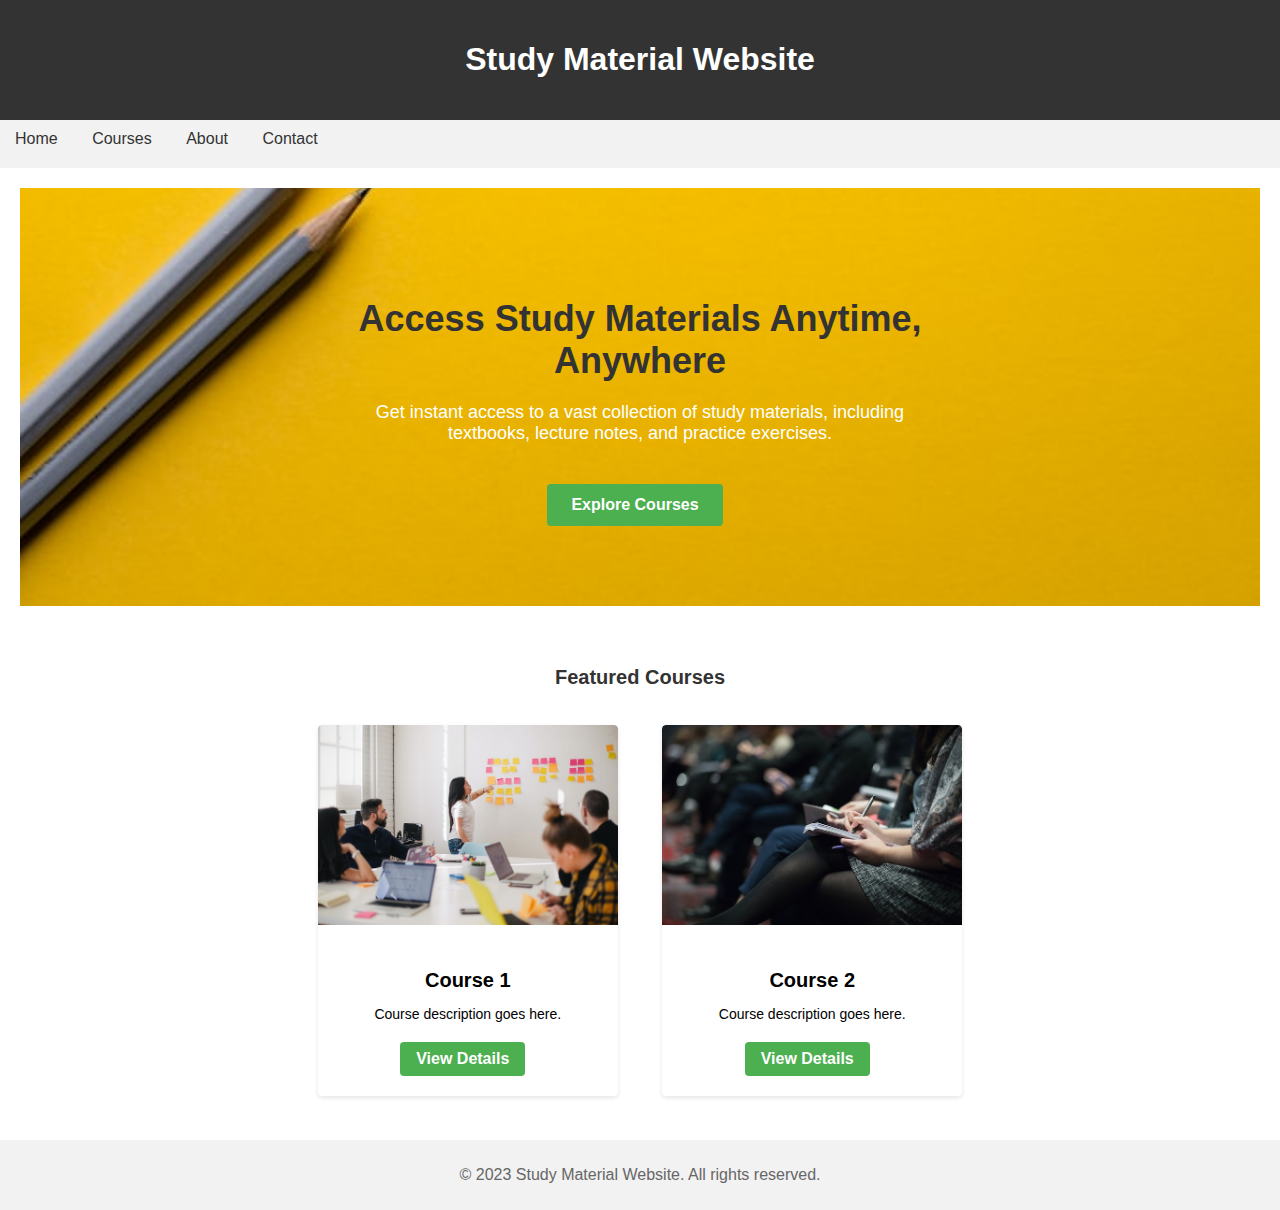
<file: index.html>
<!DOCTYPE html>
<html lang="en">

<head>
  <meta charset="UTF-8">
  <meta name="viewport" content="width=device-width, initial-scale=1.0">
  <title>Study Material Website</title>
  <link rel="stylesheet" href="styles.css">
</head>

<body>
  <header>
    <h1>Study Material Website</h1>
  </header>

  <nav>
    <ul>
      <li><a href="index.html">Home</a></li>
      <li><a href="course.html">Courses</a></li>
      <li><a href="about.html">About</a></li>
      <li><a href="contact.html">Contact</a></li>
    </ul>
  </nav>

  <main>
    <section class="hero">
      <div class="hero-content">
        <h2>Access Study Materials Anytime, Anywhere</h2>
        <p>Get instant access to a vast collection of study materials, including textbooks, lecture notes, and practice exercises.</p>
        <a href="course.html" class="cta-button">Explore Courses</a>
      </div>
    </section>

    <section class="featured-courses">
      <h2>Featured Courses</h2>
      <div class="course-card">
        <img src="course1.jpg" alt="Course 1">
        <div class="course-info">
          <h3>Course 1</h3>
          <p>Course description goes here.</p>
          <a href="#" class="course-link">View Details</a>
        </div>
      </div>

      <div class="course-card">
        <img src="course2.jpg" alt="Course 2">
        <div class="course-info">
          <h3>Course 2</h3>
          <p>Course description goes here.</p>
          <a href="#" class="course-link">View Details</a>
        </div>
      </div>
    </section>
  </main>

  <footer>
    <p>&copy; 2023 Study Material Website. All rights reserved.</p>
  </footer>

</body>

</html>
</file>
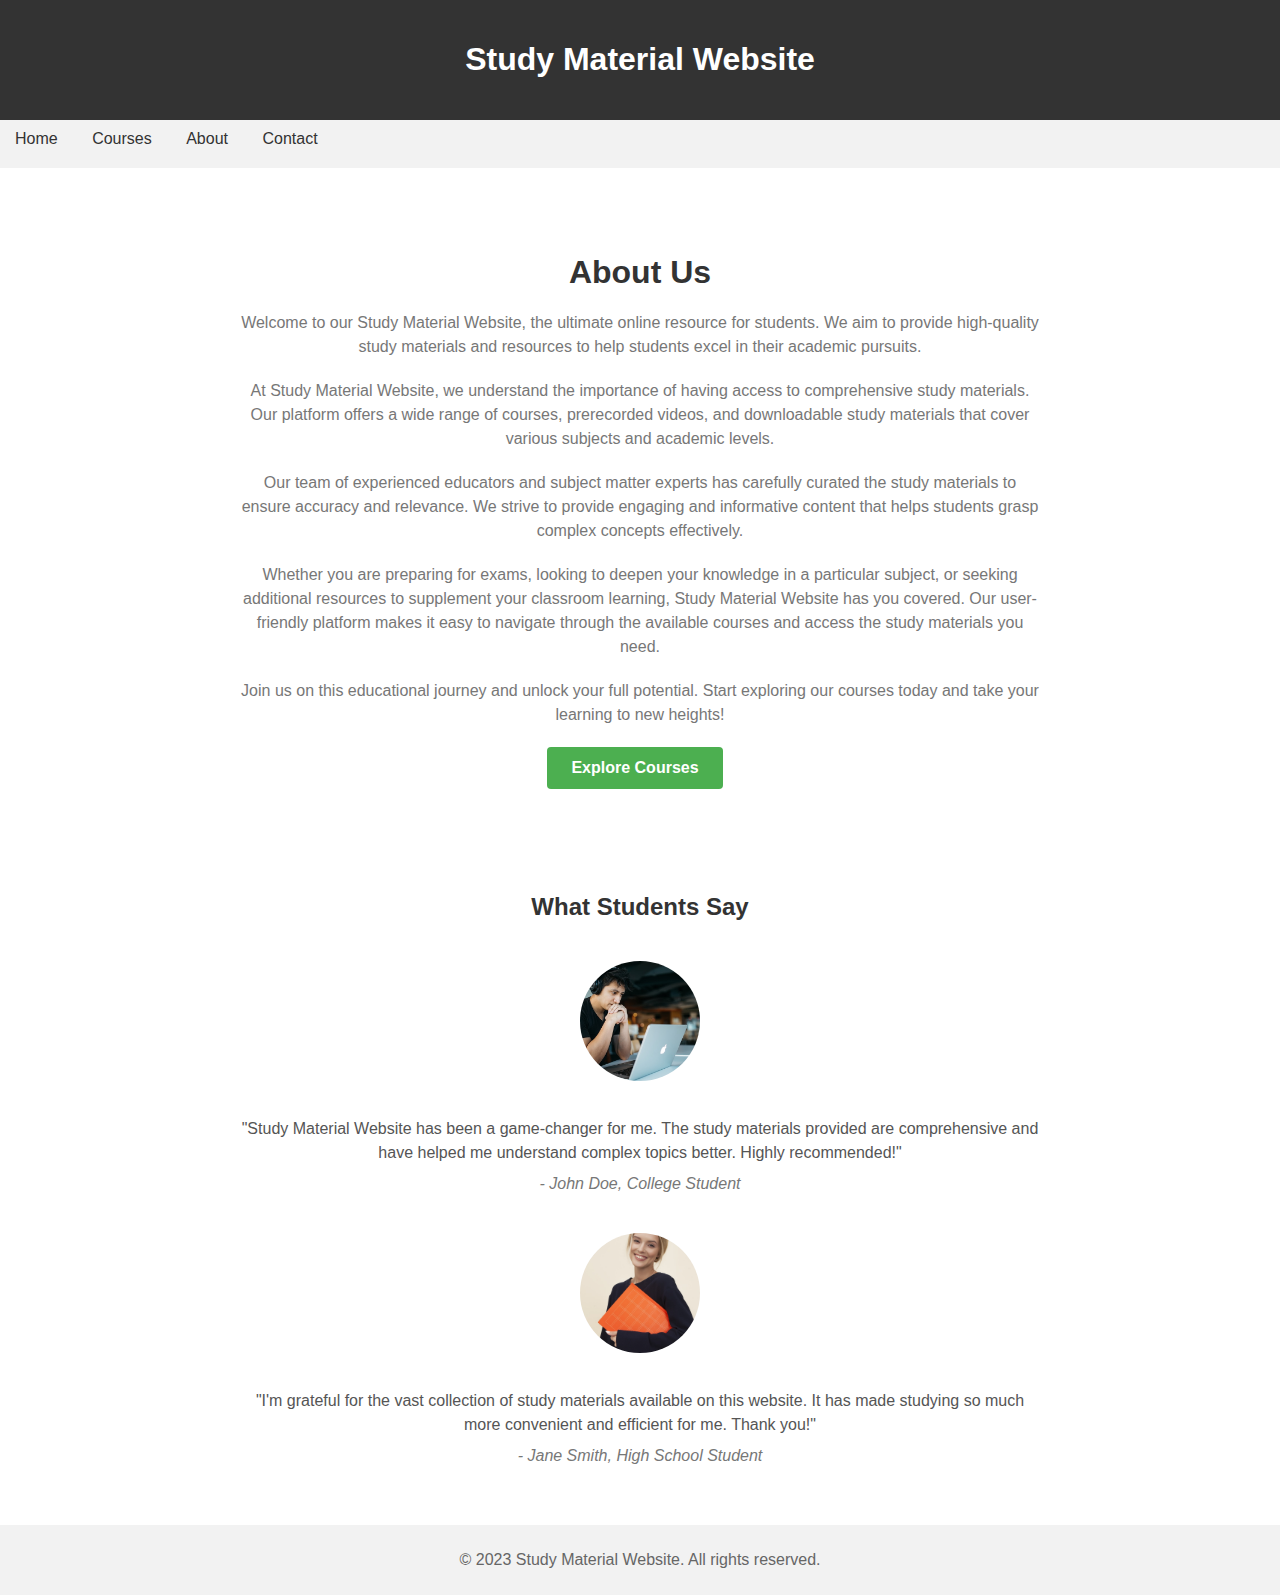
<file: about.html>
<!DOCTYPE html>
<html lang="en">

<head>
  <meta charset="UTF-8">
  <meta name="viewport" content="width=device-width, initial-scale=1.0">
  <title>Study Material Website - About</title>
  <link rel="stylesheet" href="styles.css">
</head>

<body>
  <header>
    <h1>Study Material Website</h1>
  </header>

  <nav>
    <ul>
      <li><a href="index.html">Home</a></li>
      <li><a href="course.html">Courses</a></li>
      <li><a href="about.html">About</a></li>
      <li><a href="contact.html">Contact</a></li>
    </ul>
  </nav>

  <main>
    <section class="about">
      <h2>About Us</h2>
      <p>Welcome to our Study Material Website, the ultimate online resource for students. We aim to provide high-quality study materials and resources to help students excel in their academic pursuits.</p>
      <p>At Study Material Website, we understand the importance of having access to comprehensive study materials. Our platform offers a wide range of courses, prerecorded videos, and downloadable study materials that cover various subjects and academic levels.</p>
      <p>Our team of experienced educators and subject matter experts has carefully curated the study materials to ensure accuracy and relevance. We strive to provide engaging and informative content that helps students grasp complex concepts effectively.</p>
      <p>Whether you are preparing for exams, looking to deepen your knowledge in a particular subject, or seeking additional resources to supplement your classroom learning, Study Material Website has you covered. Our user-friendly platform makes it easy to navigate through the available courses and access the study materials you need.</p>
      <p>Join us on this educational journey and unlock your full potential. Start exploring our courses today and take your learning to new heights!</p>
      <a href="course.html" class="about-btn">Explore Courses</a>
    </section>

    <section class="testimonial">
      <h3>What Students Say</h3>
      <div class="testimonial-card">
        <img src="student1.jpg" alt="Student 1">
        <p>"Study Material Website has been a game-changer for me. The study materials provided are comprehensive and have helped me understand complex topics better. Highly recommended!"</p>
        <cite>- John Doe, College Student</cite>
      </div>
      <div class="testimonial-card">
        <img src="student2.jpg" alt="Student 2">
        <p>"I'm grateful for the vast collection of study materials available on this website. It has made studying so much more convenient and efficient for me. Thank you!"</p>
        <cite>- Jane Smith, High School Student</cite>
      </div>
    </section>
  </main>

  <footer>
    <p>&copy; 2023 Study Material Website. All rights reserved.</p>
  </footer>

</body>

</html>
</file>
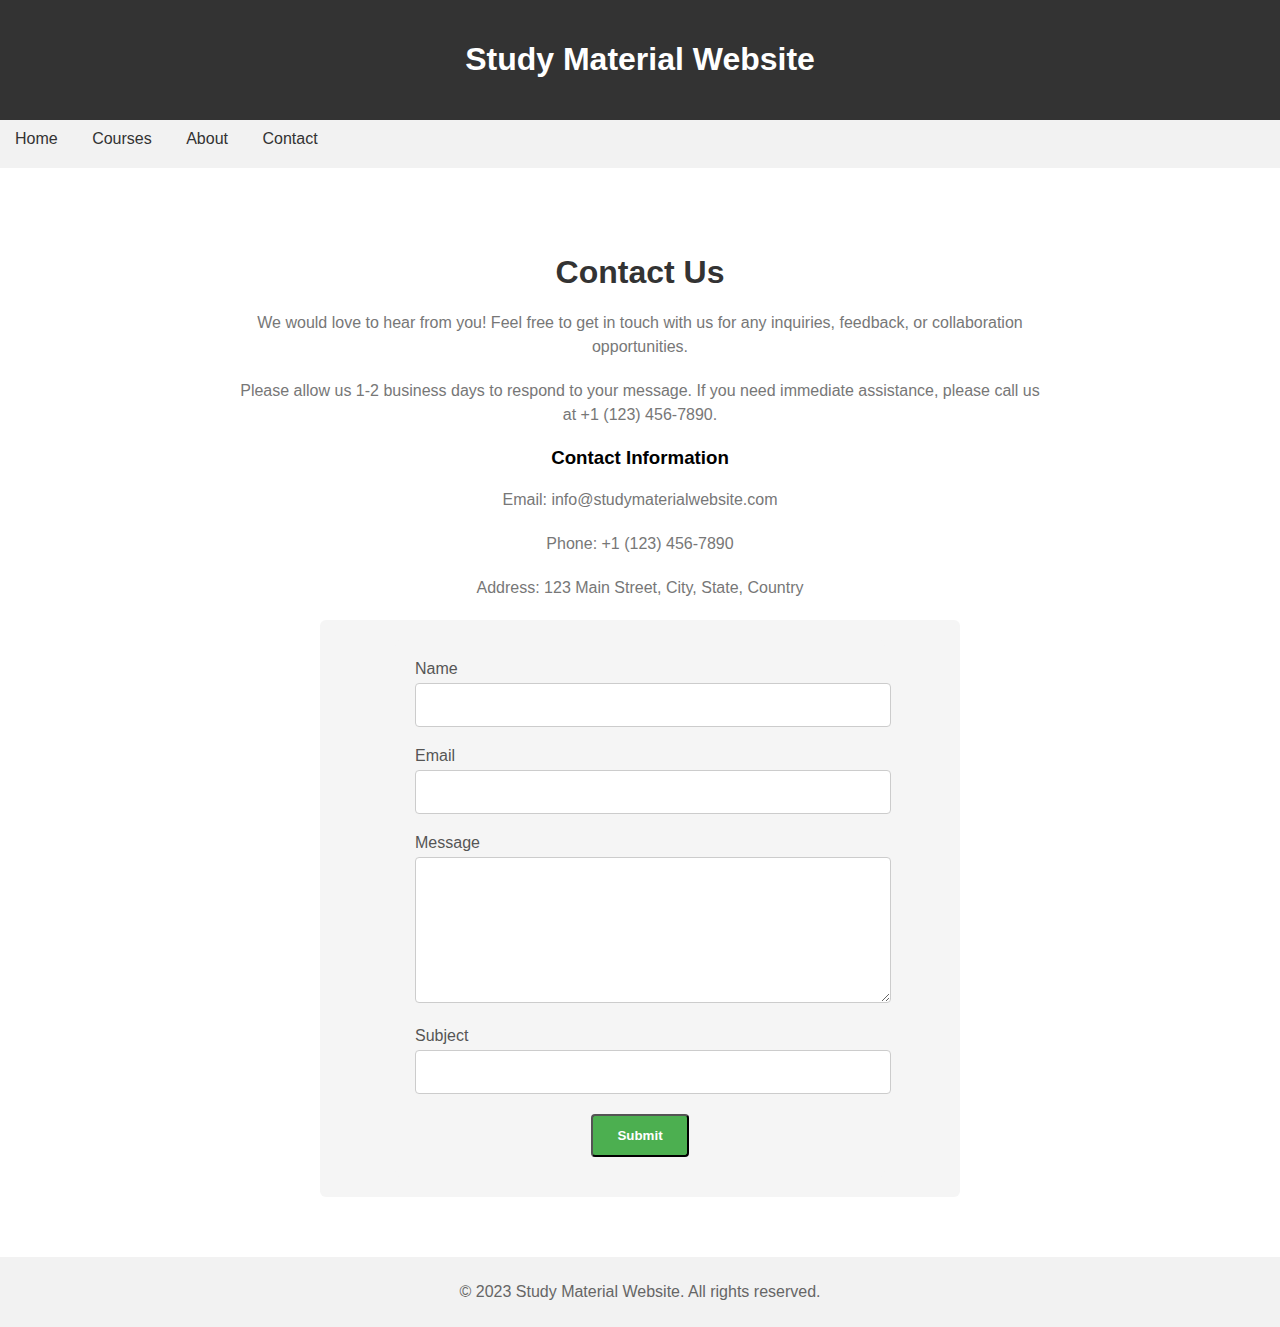
<file: contact.html>
<!DOCTYPE html>
<html lang="en">

<head>
  <meta charset="UTF-8">
  <meta name="viewport" content="width=device-width, initial-scale=1.0">
  <title>Study Material Website - Contact</title>
  <link rel="stylesheet" href="styles.css">
</head>

<body>
  <header>
    <h1>Study Material Website</h1>
  </header>

  <nav>
    <ul>
      <li><a href="index.html">Home</a></li>
      <li><a href="course.html">Courses</a></li>
      <li><a href="about.html">About</a></li>
      <li><a href="contact.html">Contact</a></li>
    </ul>
  </nav>

  <main>
    <section class="contact">
      <h2>Contact Us</h2>
      <p>We would love to hear from you! Feel free to get in touch with us for any inquiries, feedback, or collaboration opportunities.</p>

      <p>Please allow us 1-2 business days to respond to your message. If you need immediate assistance, please call us at +1 (123) 456-7890.</p>

      <div class="contact-info">
        <h3>Contact Information</h3>
        <p>Email: info@studymaterialwebsite.com</p>
        <p>Phone: +1 (123) 456-7890</p>
        <p>Address: 123 Main Street, City, State, Country</p>
      </div>

      <div class="contact-wrapper">
        <form id="contact-form">
            <div class="form-group">
            <label for="name">Name</label>
            <input type="text" id="name" name="name" required>
            </div>

            <div class="form-group">
            <label for="email">Email</label>
            <input type="email" id="email" name="email" required>
            </div>

            <div class="form-group">
            <label for="message">Message</label>
            <textarea id="message" name="message" required></textarea>
            </div>

            <div class="form-group">
            <label for="subject">Subject</label>
            <input type="text" id="subject" name="subject">
            </div>

            <button type="submit" class="contact-btn">Submit</button>
        </form>
      </div>

    </section>
  </main>

  <footer>
    <p>&copy; 2023 Study Material Website. All rights reserved.</p>
  </footer>

</body>

</html>
</file>
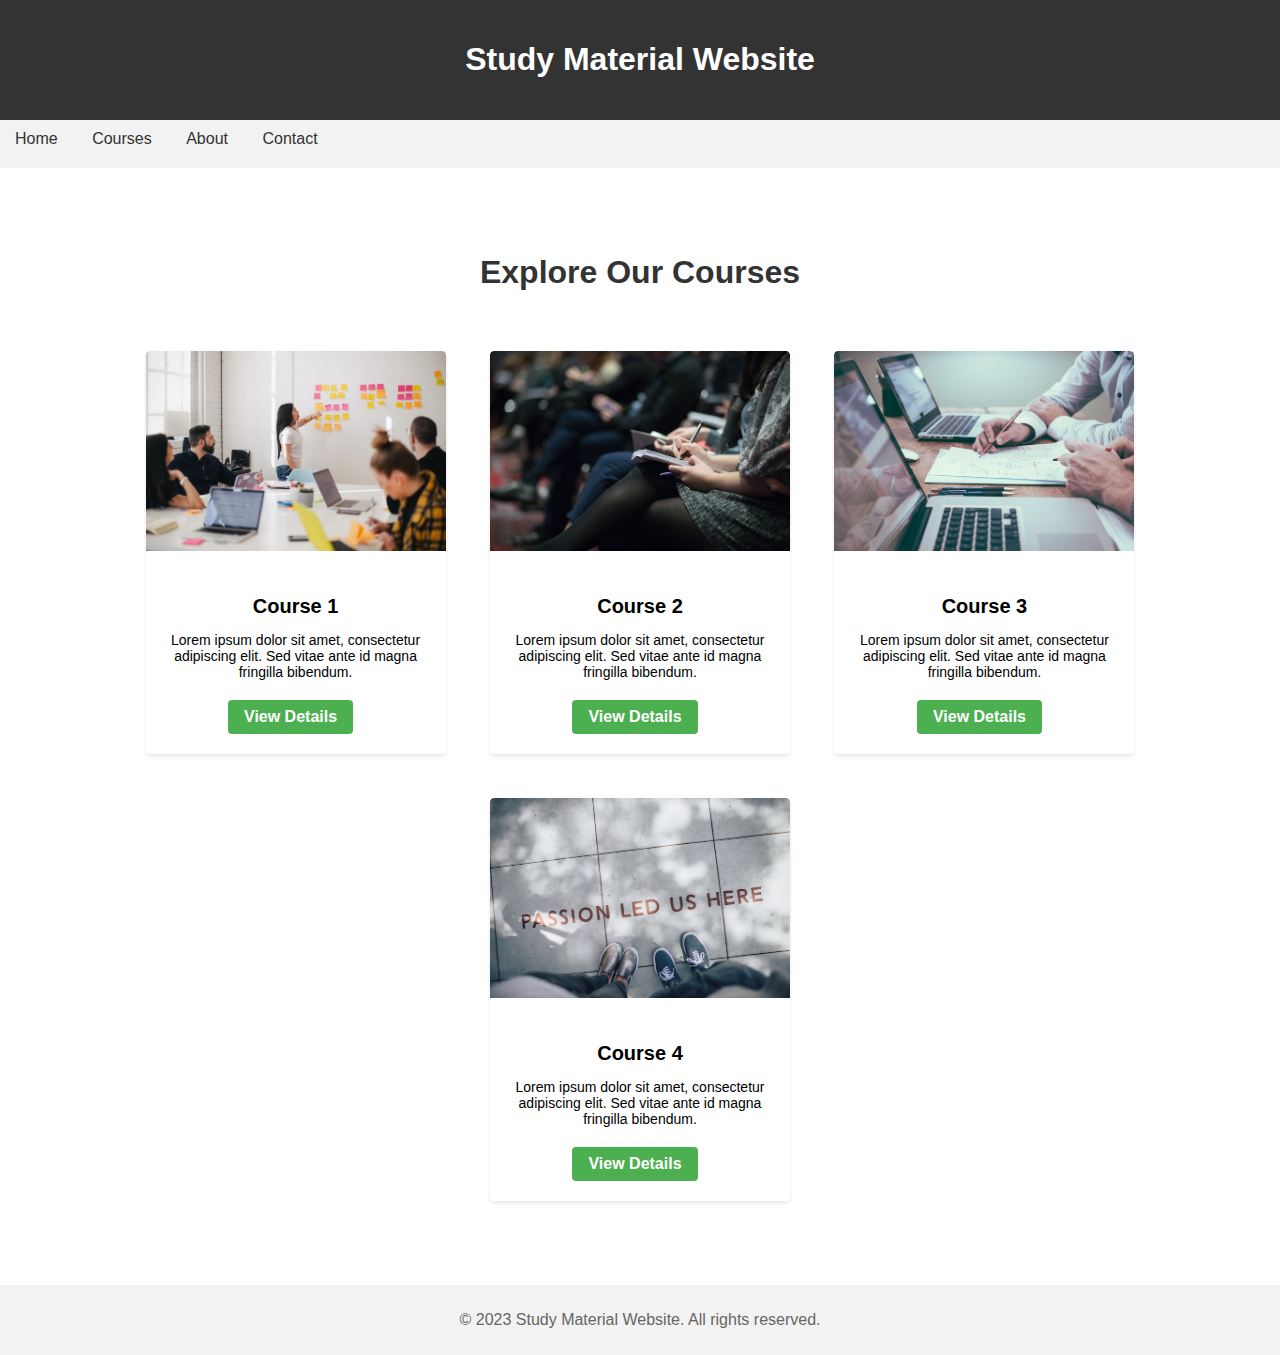
<file: course.html>
<!DOCTYPE html>
<html lang="en">

<head>
  <meta charset="UTF-8">
  <meta name="viewport" content="width=device-width, initial-scale=1.0">
  <title>Study Material Website - Courses</title>
  <link rel="stylesheet" href="styles.css">
</head>

<body>
  <header>
    <h1>Study Material Website</h1>
  </header>

  <nav>
    <ul>
      <li><a href="index.html">Home</a></li>
      <li><a href="course.html">Courses</a></li>
      <li><a href="about.html">About</a></li>
      <li><a href="contact.html">Contact</a></li>
    </ul>
  </nav>

  <main>
    <section class="courses">
      <h2>Explore Our Courses</h2>

      <div class="course-card">
        <img src="course1.jpg" alt="Course 1">
        <div class="course-info">
          <h3>Course 1</h3>
          <p>Lorem ipsum dolor sit amet, consectetur adipiscing elit. Sed vitae ante id magna fringilla bibendum.</p>
          <a href="#" class="course-link">View Details</a>
        </div>
      </div>

      <div class="course-card">
        <img src="course2.jpg" alt="Course 2">
        <div class="course-info">
          <h3>Course 2</h3>
          <p>Lorem ipsum dolor sit amet, consectetur adipiscing elit. Sed vitae ante id magna fringilla bibendum.</p>
          <a href="#" class="course-link">View Details</a>
        </div>
      </div>

      <div class="course-card">
        <img src="course3.jpg" alt="Course 3">
        <div class="course-info">
          <h3>Course 3</h3>
          <p>Lorem ipsum dolor sit amet, consectetur adipiscing elit. Sed vitae ante id magna fringilla bibendum.</p>
          <a href="#" class="course-link">View Details</a>
        </div>
      </div>

      <div class="course-card">
        <img src="course4.jpg" alt="Course 4">
        <div class="course-info">
          <h3>Course 4</h3>
          <p>Lorem ipsum dolor sit amet, consectetur adipiscing elit. Sed vitae ante id magna fringilla bibendum.</p>
          <a href="#" class="course-link">View Details</a>
        </div>
      </div>
    </section>
  </main>

  <footer>
    <p>&copy; 2023 Study Material Website. All rights reserved.</p>
  </footer>

</body>

</html>
</file>
<file: styles.css>
/* styles.css */

/* Global Styles */
body {
    font-family: Arial, sans-serif;
    margin: 0;
    padding: 0;
  }
  
  header {
    background-color: #333;
    color: #fff;
    padding: 20px;
    text-align: center;
  }
  
  nav {
    background-color: #f2f2f2;
    padding: 10px;
  }
  
  nav ul {
    list-style-type: none;
    margin: 0;
    padding: 0;
  }
  
  nav ul li {
    display: inline-block;
    margin-right: 10px;
  }
  
  nav ul li a {
    color: #333;
    text-decoration: none;
    padding: 5px;
  }
  
  main {
    margin: 20px;
  }
  
  section {
    margin-bottom: 20px;
  }
  
  h2 {
    color: #333;
    font-size: 20px;
  }
  
  ul {
    list-style-type: none;
    padding: 0;
  }
  
  li {
    margin-bottom: 10px;
  }
  
  a {
    color: #333;
    text-decoration: none;
    margin-right: 10px;
  }
  
  footer {
    background-color: #f2f2f2;
    padding: 10px;
    text-align: center;
    color: #666;
  }
  
  /* Responsive Styles */
  @media screen and (max-width: 600px) {
    header h1 {
      font-size: 24px;
    }
  
    nav ul li {
      display: block;
      margin-bottom: 10px;
    }
  }
  
/* Add these styles to your existing styles.css file */

.contact-form {
  margin-top: 20px;
}

.contact-form input,
.contact-form textarea {
  width: 100%;
  padding: 10px;
  margin-bottom: 10px;
  border: 1px solid #ccc;
  border-radius: 4px;
}

.contact-form textarea {
  height: 150px;
}

.contact-form button {
  background-color: #4caf50;
  color: white;
  border: none;
  padding: 10px 20px;
  cursor: pointer;
  border-radius: 4px;
}

.contact-form button:hover {
  background-color: #45a049;
}

/* Add these styles to your existing styles.css file */

/* Hero Section */
.hero {
  background-image: url('hero-background.jpg');
  background-size: cover;
  background-position: center;
  color: #fff;
  padding: 80px;
  text-align: center;
}

.hero-content {
  max-width: 600px;
  margin: 0 auto;
}

.hero h2 {
  font-size: 36px;
  margin-bottom: 20px;
}

.hero p {
  font-size: 18px;
  margin-bottom: 40px;
}

.cta-button {
  display: inline-block;
  background-color: #4caf50;
  color: #fff;
  padding: 12px 24px;
  border-radius: 4px;
  text-decoration: none;
  font-weight: bold;
}

.cta-button:hover {
  background-color: #45a049;
}

/* Featured Courses Section */
.featured-courses {
  margin-top: 60px;
  text-align: center;
}

.course-card {
  display: inline-block;
  width: 300px;
  margin: 20px;
  background-color: #fff;
  box-shadow: 0 2px 4px rgba(0, 0, 0, 0.1);
  border-radius: 4px;
}

.course-card img {
  width: 100%;
  height: 200px;
  object-fit: cover;
  border-top-left-radius: 4px;
  border-top-right-radius: 4px;
}

.course-info {
  padding: 20px;
}

.course-info h3 {
  font-size: 20px;
  margin-bottom: 10px;
}

.course-info p {
  font-size: 14px;
  margin-bottom: 20px;
}

.course-link {
  display: inline-block;
  background-color: #4caf50;
  color: #fff;
  padding: 8px 16px;
  border-radius: 4px;
  text-decoration: none;
  font-weight: bold;
}

.course-link:hover {
  background-color: #45a049;
}

/* Add these styles to your existing styles.css file */

.courses {
  text-align: center;
  padding: 40px;
}

.courses h2 {
  font-size: 32px;
  margin-bottom: 40px;
}

.course-card {
  display: inline-block;
  width: 300px;
  margin: 20px;
  background-color: #fff;
  box-shadow: 0 2px 4px rgba(0, 0, 0, 0.1);
  border-radius: 4px;
}

.course-card img {
  width: 100%;
  height: 200px;
  object-fit: cover;
  border-top-left-radius: 4px;
  border-top-right-radius: 4px;
}

.course-info {
  padding: 20px;
}

.course-info h3 {
  font-size: 20px;
  margin-bottom: 10px;
}

.course-info p {
  font-size: 14px;
  margin-bottom: 20px;
}

.course-link {
  display: inline-block;
  background-color: #4caf50;
  color: #fff;
  padding: 8px 16px;
  border-radius: 4px;
  text-decoration: none;
  font-weight: bold;
}

.course-link:hover {
  background-color: #45a049;
}

/* Add these styles to your existing styles.css file */

.courses {
  text-align: center;
  padding: 40px;
}

.courses h2 {
  font-size: 32px;
  margin-bottom: 40px;
}

.course-card {
  display: inline-block;
  width: 300px;
  margin: 20px;
  background-color: #fff;
  box-shadow: 0 2px 4px rgba(0, 0, 0, 0.1);
  border-radius: 4px;
  overflow: hidden;
  transition: transform 0.3s ease;
}

.course-card:hover {
  transform: translateY(-5px);
}

.course-card img {
  width: 100%;
  height: 200px;
  object-fit: cover;
  border-top-left-radius: 4px;
  border-top-right-radius: 4px;
}

.course-info {
  padding: 20px;
}

.course-info h3 {
  font-size: 20px;
  margin-bottom: 10px;
}

.course-info p {
  font-size: 14px;
  margin-bottom: 20px;
}

.course-link {
  display: inline-block;
  background-color: #4caf50;
  color: #fff;
  padding: 8px 16px;
  border-radius: 4px;
  text-decoration: none;
  font-weight: bold;
  transition: background-color 0.3s ease;
}

.course-link:hover {
  background-color: #45a049;
}

/* Add these styles to your existing styles.css file */

.about {
  max-width: 800px;
  margin: 0 auto;
  padding: 40px;
  text-align: center;
}

.about h2 {
  font-size: 32px;
  margin-bottom: 20px;
}

.about p {
  font-size: 16px;
  line-height: 1.5;
  margin-bottom: 20px;
}

/* Add these styles to your existing styles.css file */

.about {
  max-width: 800px;
  margin: 0 auto;
  padding: 40px;
  text-align: center;
}

.about h2 {
  font-size: 32px;
  margin-bottom: 20px;
  color: #333;
}

.about p {
  font-size: 16px;
  line-height: 1.5;
  margin-bottom: 20px;
  color: #777;
}

.about p:last-child {
  margin-bottom: 0;
}

.about-btn {
  display: inline-block;
  background-color: #4caf50;
  color: #fff;
  padding: 12px 24px;
  border-radius: 4px;
  text-decoration: none;
  font-weight: bold;
  transition: background-color 0.3s ease;
}

.about-btn:hover {
  background-color: #45a049;
}

/* Add these styles to your existing styles.css file */

.testimonial {
  max-width: 800px;
  margin: 0 auto;
  padding: 40px;
  text-align: center;
}

.testimonial h3 {
  font-size: 24px;
  margin-bottom: 20px;
  color: #333;
}

.testimonial-card {
  display: flex;
  flex-direction: column;
  align-items: center;
  margin-top: 40px;
}

.testimonial-card img {
  width: 120px;
  height: 120px;
  border-radius: 50%;
  object-fit: cover;
  margin-bottom: 20px;
}

.testimonial-card p {
  font-size: 16px;
  line-height: 1.5;
  margin-bottom: 10px;
  color: #555;
}

.testimonial-card cite {
  font-style: italic;
  color: #777;
}

/* Add these styles to your existing styles.css file */

.contact {
  max-width: 800px;
  margin: 0 auto;
  padding: 40px;
  text-align: center;
}

.contact h2 {
  font-size: 32px;
  margin-bottom: 20px;
  color: #333;
}

.contact p {
  font-size: 16px;
  line-height: 1.5;
  margin-bottom: 20px;
  color: #777;
}

#contact-form {
  display: flex;
  flex-direction: column;
  align-items: center;
}

.form-group {
  margin-bottom: 20px;
  text-align: left;
}

label {
  display: block;
  font-size: 16px;
  margin-bottom: 5px;
  color: #555;
}

input,
textarea {
  width: 100%;
  padding: 10px;
  border: 1px solid #ccc;
  border-radius: 4px;
  font-size: 16px;
}

.contact-btn {
  display: inline-block;
  background-color: #4caf50;
  color: #fff;
  padding: 12px 24px;
  border-radius: 4px;
  text-decoration: none;
  font-weight: bold;
  transition: background-color 0.3s ease;
}

.contact-btn:hover {
  background-color: #45a049;
}

/* Add these styles to your existing styles.css file */

.contact {
  max-width: 800px;
  margin: 0 auto;
  padding: 40px;
  text-align: center;
}

.contact h2 {
  font-size: 32px;
  margin-bottom: 20px;
  color: #333;
}

.contact p {
  font-size: 16px;
  line-height: 1.5;
  margin-bottom: 20px;
  color: #777;
}

#contact-form {
  display: flex;
  flex-direction: column;
  align-items: center;
}

.form-group {
  margin-bottom: 20px;
  text-align: left;
}

label {
  display: block;
  font-size: 16px;
  margin-bottom: 5px;
  color: #555;
}

input,
textarea {
  width: 100%;
  padding: 12px;
  border: 1px solid #ccc;
  border-radius: 4px;
  font-size: 16px;
  transition: border-color 0.3s ease;
}

input:focus,
textarea:focus {
  outline: none;
  border-color: #4caf50;
}

textarea {
  resize: vertical;
  min-height: 120px;
}

.contact-btn {
  display: inline-block;
  background-color: #4caf50;
  color: #fff;
  padding: 12px 24px;
  border-radius: 4px;
  text-decoration: none;
  font-weight: bold;
  transition: background-color 0.3s ease;
  cursor: pointer;
}

.contact-btn:hover {
  background-color: #45a049;
}

.error-message {
  color: #f44336;
  font-size: 14px;
  margin-top: 5px;
}

.success-message {
  color: #4caf50;
  font-size: 14px;
  margin-top: 5px;
}

/* Add these styles to your existing styles.css file */

#contact-form {
  display: flex;
  flex-direction: column;
  align-items: center;
  background-color: #f5f5f5;
  padding: 20px;
  border-radius: 6px;
}

#contact-form h2 {
  font-size: 24px;
  margin-bottom: 20px;
  color: #333;
}

.form-group {
  margin-bottom: 20px;
  text-align: left;
}

label {
  display: block;
  font-size: 16px;
  margin-bottom: 5px;
  color: #555;
}

input,
textarea {
  width: 100%;
  padding: 12px;
  border: 1px solid #ccc;
  border-radius: 4px;
  font-size: 16px;
  transition: border-color 0.3s ease;
}

input:focus,
textarea:focus {
  outline: none;
  border-color: #4caf50;
}

textarea {
  resize: vertical;
  min-height: 120px;
}

.contact-btn {
  display: inline-block;
  background-color: #4caf50;
  color: #fff;
  padding: 12px 24px;
  border-radius: 4px;
  text-decoration: none;
  font-weight: bold;
  transition: background-color 0.3s ease;
  cursor: pointer;
}

.contact-btn:hover {
  background-color: #45a049;
}

.error-message {
  color: #f44336;
  font-size: 14px;
  margin-top: 5px;
}

.success-message {
  color: #4caf50;
  font-size: 14px;
  margin-top: 5px;
}

/* Add these styles to your existing styles.css file */

#contact-form {
  display: flex;
  flex-direction: column;
  align-items: center;
  background-color: #f5f5f5;
  padding: 20px;
  border-radius: 6px;
  width: 75%; /* Adjust the width as needed */
  margin: 0 auto; /* Center the form horizontally */
}

#contact-form h2 {
  font-size: 24px;
  margin-bottom: 20px;
  color: #333;
}

.form-group {
  margin-bottom: 20px;
  text-align: left;
  width: 100%;
}

label {
  display: block;
  font-size: 16px;
  margin-bottom: 5px;
  color: #555;
}

input,
textarea {
  width: 100%;
  padding: 12px;
  border: 1px solid #ccc;
  border-radius: 4px;
  font-size: 16px;
  transition: border-color 0.3s ease;
}

input:focus,
textarea:focus {
  outline: none;
  border-color: #4caf50;
}

textarea {
  resize: vertical;
  min-height: 120px;
}

.contact-btn {
  display: inline-block;
  background-color: #4caf50;
  color: #fff;
  padding: 12px 24px;
  border-radius: 4px;
  text-decoration: none;
  font-weight: bold;
  transition: background-color 0.3s ease;
  cursor: pointer;
}

.contact-btn:hover {
  background-color: #45a049;
}

.error-message {
  color: #f44336;
  font-size: 14px;
  margin-top: 5px;
}

.success-message {
  color: #4caf50;
  font-size: 14px;
  margin-top: 5px;
}

/* Add these styles to your existing styles.css file */

.contact-wrapper {
  background-color: #f5f5f5;
  padding: 20px;
  border-radius: 6px;
  width: 75%; /* Adjust the width as needed */
  margin: 0 auto; /* Center the form horizontally */
}

#contact-form {
  display: flex;
  flex-direction: column;
  align-items: center;
  width: 100%;
}

#contact-form h2 {
  font-size: 24px;
  margin-bottom: 20px;
  color: #333;
}

.form-group {
  margin-bottom: 20px;
  text-align: left;
  width: 100%;
}

/* Rest of the CSS styles... */

/* Add these styles to your existing styles.css file */

#contact-form {
  display: flex;
  flex-direction: column;
  align-items: center;
  background-color: #f5f5f5;
  padding: 20px;
  border-radius: 6px;
  width: 75%; /* Adjust the width as needed */
  margin: 0 auto; /* Center the form horizontally */
}

#contact-form h2 {
  font-size: 24px;
  margin-bottom: 20px;
  color: #333;
}

.form-group {
  margin-bottom: 20px;
  text-align: left;
  width: 100%;
}

/* Rest of the CSS styles... */
</file>
